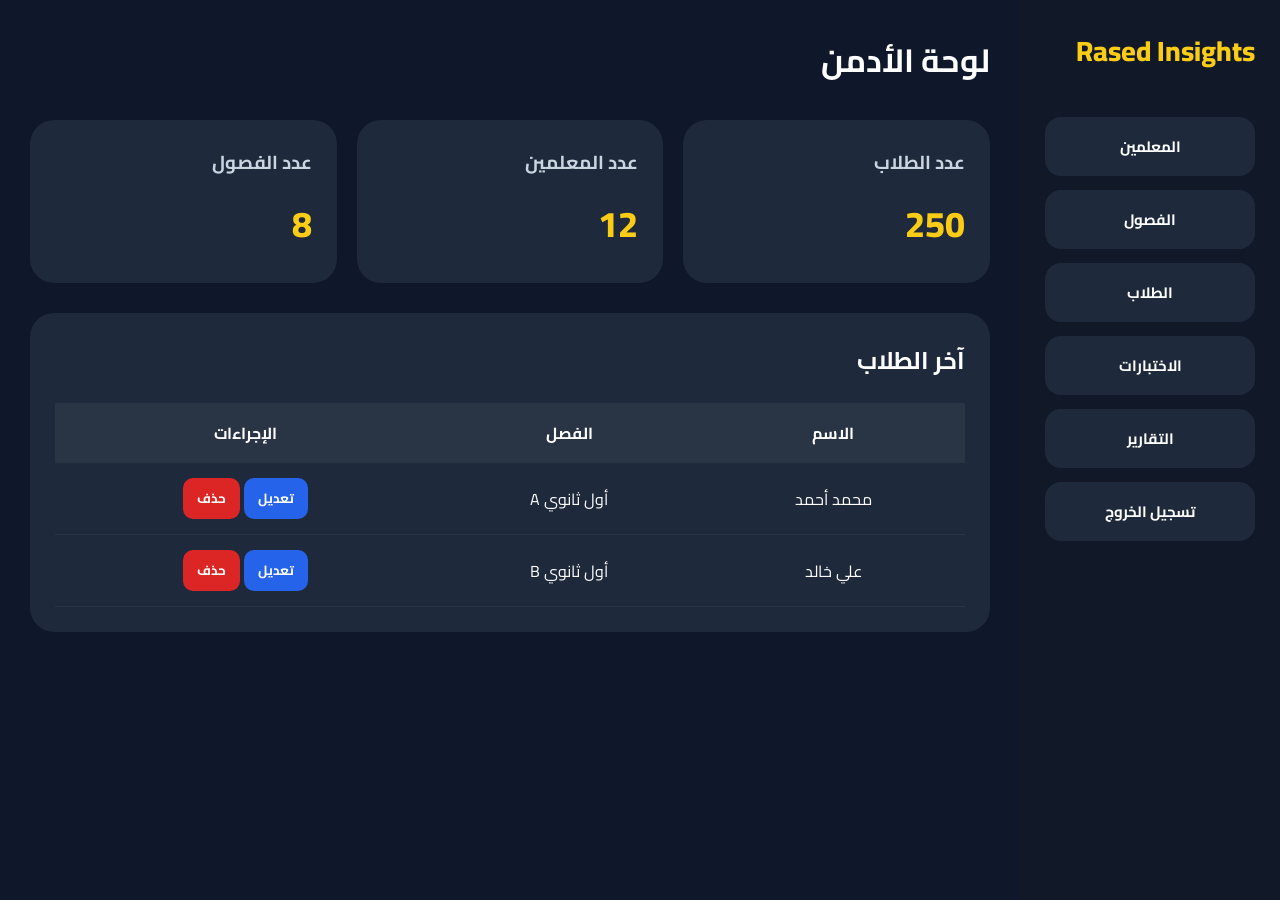
<file: dashboard.htm>
<!DOCTYPE html>
<html lang="ar" dir="rtl">

<head>

<meta charset="UTF-8">

<meta name="viewport" content="width=device-width, initial-scale=1.0">

<title>Dashboard</title>

<link rel="preconnect" href="https://fonts.googleapis.com">

<link href="https://fonts.googleapis.com/css2?family=Cairo:wght@300;400;500;600;700;800&display=swap" rel="stylesheet">

<style>

*{
margin:0;
padding:0;
box-sizing:border-box;
font-family:'Cairo',sans-serif;
}

body{
background:#0f172a;
color:white;
min-height:100vh;
display:flex;
}

.sidebar{
width:260px;
background:#111827;
padding:25px;
}

.logo{
font-size:28px;
font-weight:800;
color:#facc15;
margin-bottom:40px;
}

.menu{
display:flex;
flex-direction:column;
gap:14px;
}

.menu button{
border:none;
background:#1e293b;
color:white;
padding:15px;
border-radius:16px;
cursor:pointer;
font-size:15px;
font-weight:700;
transition:.3s;
}

.menu button:hover{
background:#2563eb;
}

.main{
flex:1;
padding:30px;
}

.topbar{
display:flex;
justify-content:space-between;
align-items:center;
margin-bottom:30px;
}

.cards{
display:grid;
grid-template-columns:repeat(auto-fit,minmax(220px,1fr));
gap:20px;
margin-bottom:30px;
}

.card{
background:#1e293b;
padding:25px;
border-radius:24px;
}

.card h3{
color:#cbd5e1;
margin-bottom:10px;
}

.number{
font-size:36px;
font-weight:800;
color:#facc15;
}

.section{
background:#1e293b;
padding:25px;
border-radius:24px;
}

table{
width:100%;
border-collapse:collapse;
margin-top:20px;
}

th{
background:rgba(255,255,255,.05);
padding:15px;
}

td{
padding:15px;
text-align:center;
border-bottom:1px solid rgba(255,255,255,.05);
}

.action-btn{
border:none;
padding:8px 14px;
border-radius:10px;
cursor:pointer;
font-weight:700;
}

.edit{
background:#2563eb;
color:white;
}

.delete{
background:#dc2626;
color:white;
}

</style>

</head>

<body>

<div class="sidebar">

<div class="logo">
Rased Insights
</div>

<div class="menu">

<button>
المعلمين
</button>

<button>
الفصول
</button>

<button>
الطلاب
</button>

<button>
الاختبارات
</button>

<button onclick="window.location.href='./reports.html'">
التقارير
</button>

<button onclick="window.location.href='./index.html'">
تسجيل الخروج
</button>

</div>

</div>

<div class="main">

<div class="topbar">

<h1>
لوحة الأدمن
</h1>

</div>

<div class="cards">

<div class="card">

<h3>
عدد الطلاب
</h3>

<div class="number">
250
</div>

</div>

<div class="card">

<h3>
عدد المعلمين
</h3>

<div class="number">
12
</div>

</div>

<div class="card">

<h3>
عدد الفصول
</h3>

<div class="number">
8
</div>

</div>

</div>

<div class="section">

<h2>
آخر الطلاب
</h2>

<table>

<thead>

<tr>

<th>
الاسم
</th>

<th>
الفصل
</th>

<th>
الإجراءات
</th>

</tr>

</thead>

<tbody>

<tr>

<td>
محمد أحمد
</td>

<td>
أول ثانوي A
</td>

<td>

<button class="action-btn edit">
تعديل
</button>

<button class="action-btn delete">
حذف
</button>

</td>

</tr>

<tr>

<td>
علي خالد
</td>

<td>
أول ثانوي B
</td>

<td>

<button class="action-btn edit">
تعديل
</button>

<button class="action-btn delete">
حذف
</button>

</td>

</tr>

</tbody>

</table>

</div>

</div>

</body>

</html>
</file>
